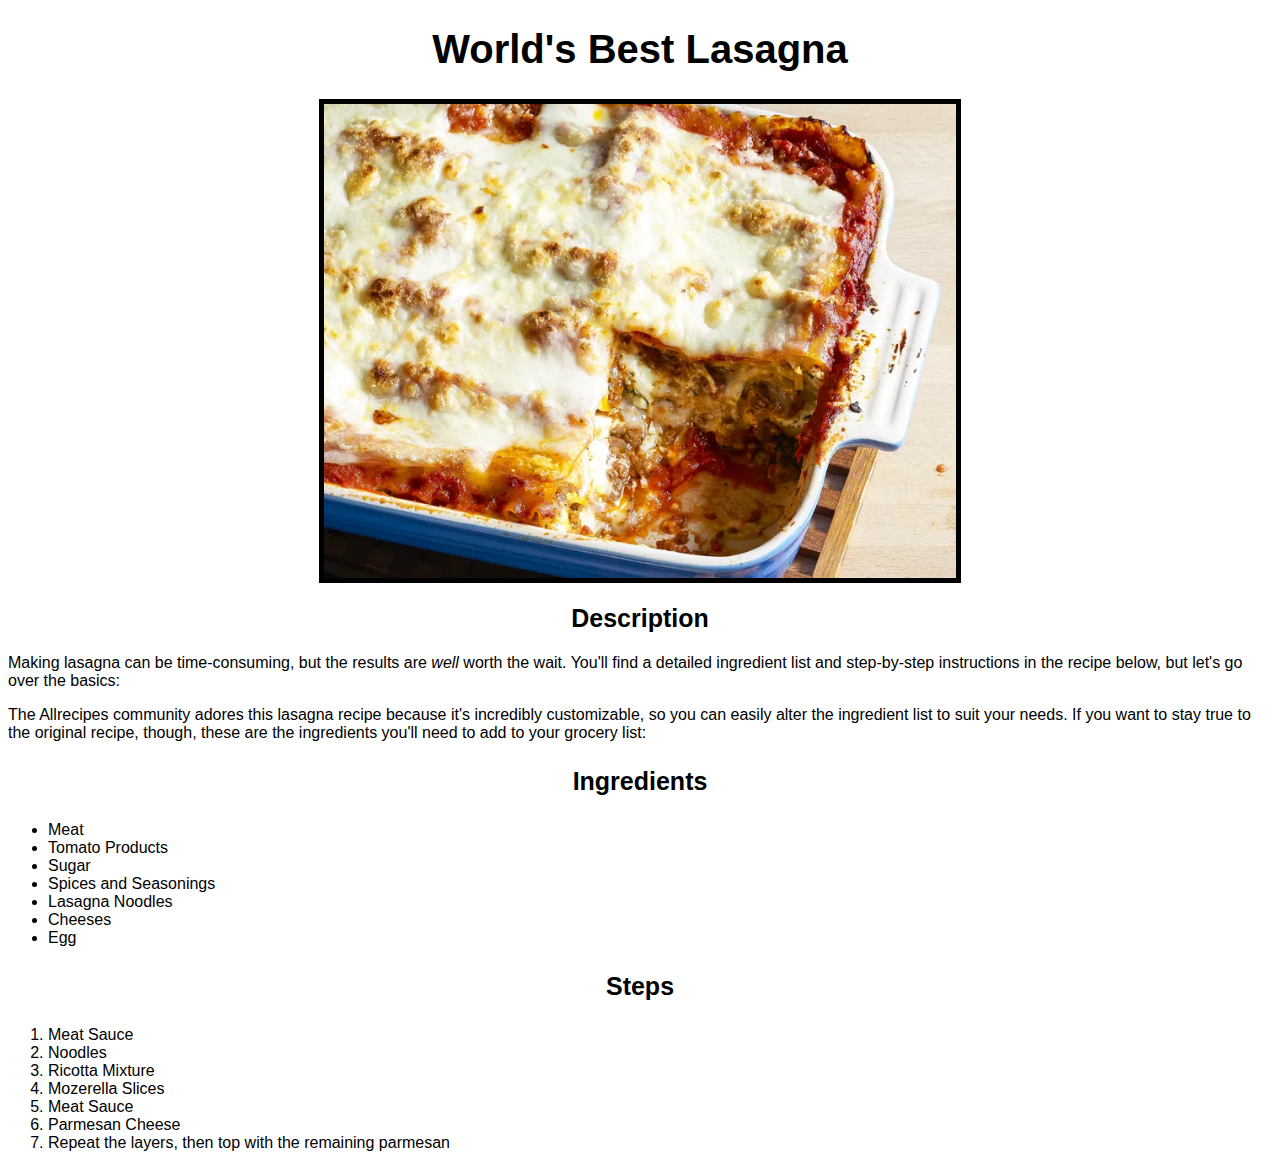
<file: recipes/lasagna.html>
<!DOCTYPE html>
<html lang="en">
<head>
    <meta charset="UTF-8">
    <meta name="viewport" content="width=device-width, initial-scale=1.0">
    <title>World's Best Lasagna</title>
    <link rel="stylesheet" href="lasagnastyle.css">
</head>
<body>
    <h1>World's Best Lasagna</h1>
    <img src="../images/lasagna.jpg" alt="A blue casserole dish containing a lasagna with one slice taken out">
    <h2>Description</h2>
    <p>Making lasagna can be time-consuming, but the results are <em>well</em> worth the wait. You'll find a detailed ingredient 
        list and step-by-step instructions in the recipe below, but let's go over the basics:</p>
        <p>The Allrecipes community adores this lasagna recipe because it's incredibly customizable, 
            so you can easily alter the ingredient list to suit your needs. If you want to stay true to the 
            original recipe, though, these are the ingredients you'll need to add to your grocery list:</p>
            <h3>Ingredients</h3>
            <ul>
                <li>Meat</li>
                <li>Tomato Products</li>
                <li>Sugar</li>
                <li>Spices and Seasonings</li>
                <li>Lasagna Noodles</li>
                <li>Cheeses</li>
                <li>Egg</li>
            </ul>
            <h3>Steps</h3>
            <ol>
                <li>Meat Sauce</li>
                <li>Noodles</li>
                <li>Ricotta Mixture</li>
                <li>Mozerella Slices</li>
                <li>Meat Sauce</li>
                <li>Parmesan Cheese</li>
                <li>Repeat the layers, then top with the remaining parmesan</li>
            </ol>
</body>
</html>
</file>
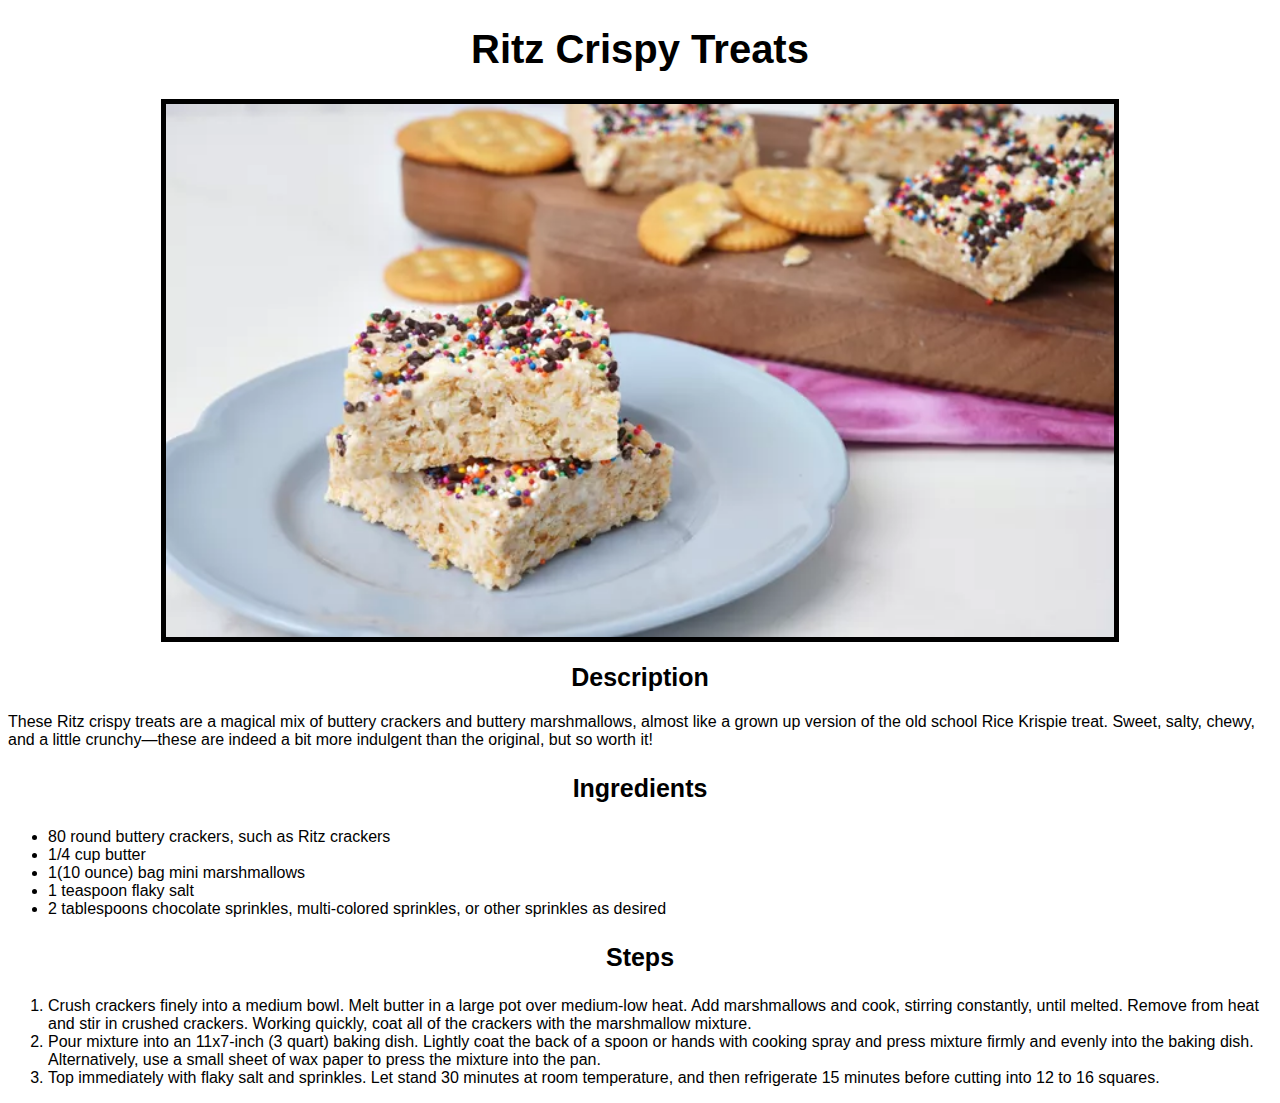
<file: recipes/ritzcrispytreats.html>
<!DOCTYPE html>
<html lang="en">
<head>
    <meta charset="UTF-8">
    <meta name="viewport" content="width=device-width, initial-scale=1.0">
    <title>Ritz Crispy Treats</title>
    <link rel="stylesheet" href="ritzstyle.css">
</head>
<body>
    <div class="body">
    <h1>Ritz Crispy Treats</h1>
    <img src="../images/ritz.jpg" alt="An image of Ritz crispy treats on a plate,
    with a cutting board in the background that has ritz crackers and ritz crispy 
    treats on top">
    <h2>Description</h2>
    <p>These Ritz crispy treats are a magical mix of buttery crackers and buttery marshmallows, almost like a grown up version of the old school Rice Krispie treat. 
        Sweet, salty, chewy, and a little crunchy—these are indeed a bit more indulgent than the original, but so worth it!</p>
        <h3>Ingredients</h3>
        <ul>
            <li>80 round buttery crackers, such as Ritz crackers</li>
            <li>1/4 cup butter</li>
            <li>1(10 ounce) bag mini marshmallows</li>
            <li>1 teaspoon flaky salt</li>
            <li>2 tablespoons chocolate sprinkles, multi-colored sprinkles, or other sprinkles as desired</li>
        </ul>
        <h3>Steps</h3>
        <ol>
            <li>Crush crackers finely into a medium bowl. Melt butter in a large pot over medium-low heat. Add marshmallows and cook, stirring constantly, until melted. Remove from heat and stir in crushed crackers.  
                Working quickly, coat all of the crackers with the marshmallow mixture. </li>
            <li>Pour mixture into an 11x7-inch (3 quart) baking dish. Lightly coat the back of a spoon or hands with cooking spray and press mixture firmly and evenly into the baking dish. Alternatively, use a small sheet of wax paper to press the mixture into the pan.</li>
            <li>Top immediately with flaky salt and sprinkles. Let stand 30 minutes at room temperature, and then refrigerate 15 minutes before cutting into 12 to 16 squares.</li>    
        </ol></div>

    
</body>
</html>
</file>
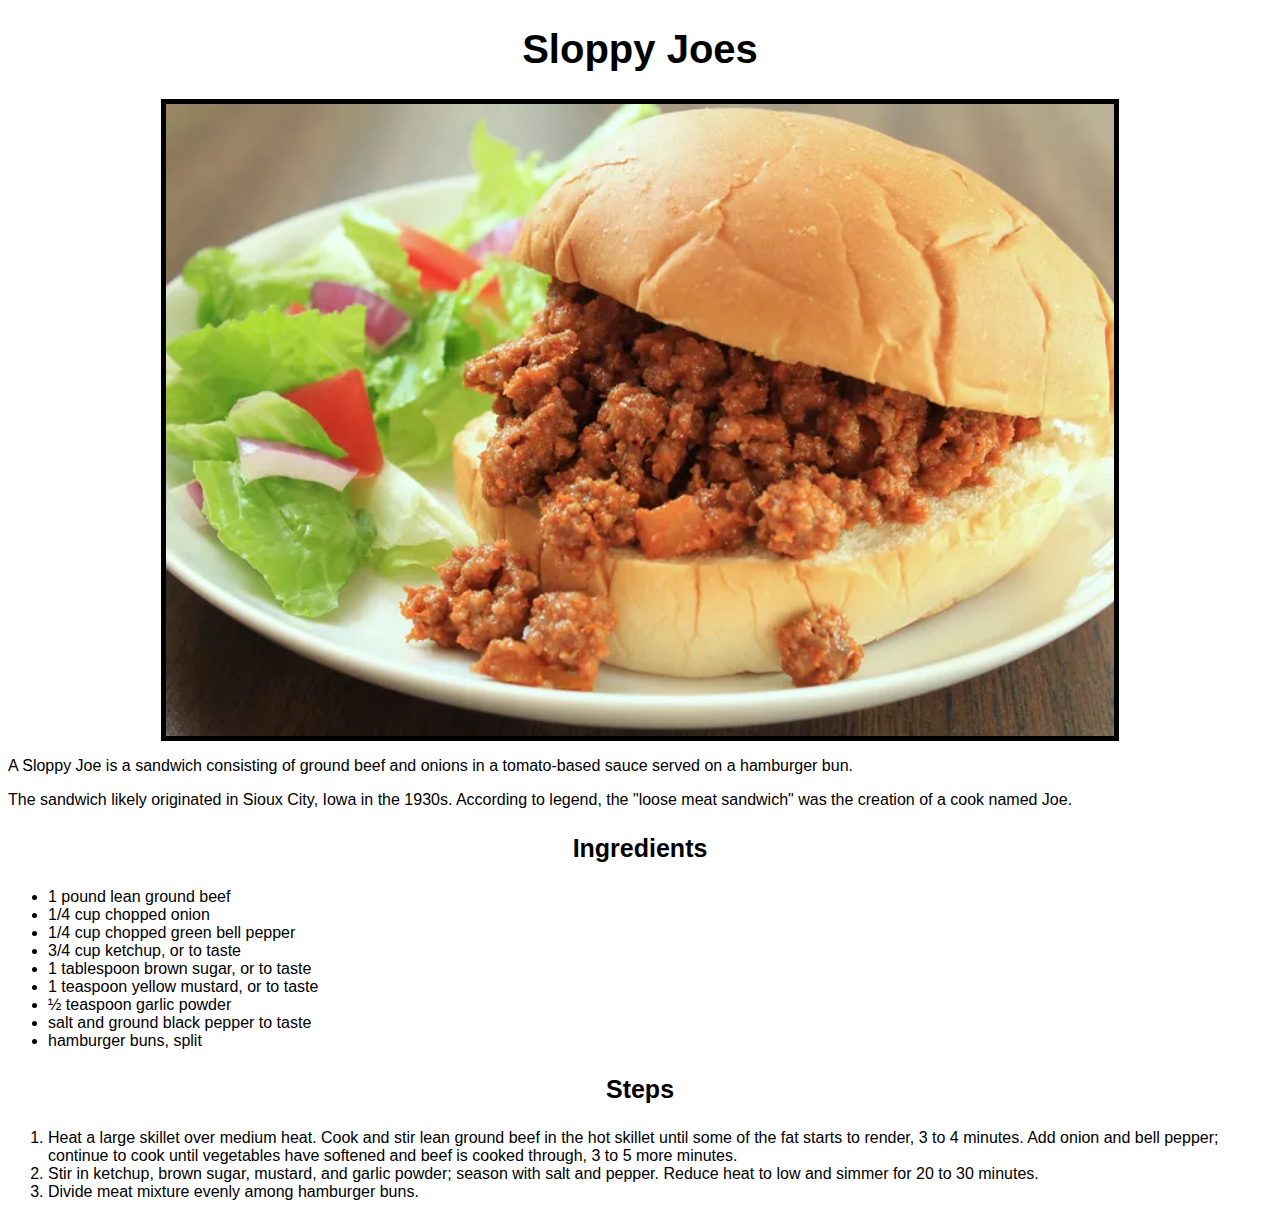
<file: recipes/sloppyjoes.html>
<!DOCTYPE html>
<html lang="en">
<head>
    <meta charset="UTF-8">
    <meta name="viewport" content="width=device-width, initial-scale=1.0">
    <title>Sloppy Joes</title>
    <link rel="stylesheet" href="sloppystyle.css">
</head>
<body>
    <h1>Sloppy Joes</h1>
    <img src="../images/sloppyjoe.jpg" alt="A picture of a sloppy joe on a plate with a small salad on the side">
    <p>A Sloppy Joe is a sandwich consisting of ground beef and onions in a tomato-based sauce served on a hamburger bun.</p>
    <p>The sandwich likely originated in Sioux City, Iowa in the 1930s. According to legend, the "loose meat sandwich" was the creation of a cook named Joe.</p>
    <h3>Ingredients</h3>
    <ul>
        <li>1 pound lean ground beef</li>
        <li>1/4 cup chopped onion</li>
        <li>1/4 cup chopped green bell pepper</li>
        <li>3/4 cup ketchup, or to taste</li>
        <li>1 tablespoon brown sugar, or to taste</li>
        <li>1 teaspoon yellow mustard, or to taste</li>
        <li>½ teaspoon garlic powder</li>
        <li>salt and ground black pepper to taste</li>
        <li> hamburger buns, split</li>
    </ul>
    <h3>Steps</h3>
    <ol>
        <li>Heat a large skillet over medium heat. Cook and stir lean ground beef in the hot skillet until some of the fat starts to render, 3 to 4 minutes. Add onion and bell pepper; continue to cook until vegetables have softened and beef is cooked through, 3 to 5 more minutes.</li>
        <li>Stir in ketchup, brown sugar, mustard, and garlic powder; season with salt and pepper. Reduce heat to low and simmer for 20 to 30 minutes.</li>
        <li>Divide meat mixture evenly among hamburger buns.</li>
    </ol>
    
</body>
</html>
</file>
<file: recipes/lasagnastyle.css>
html {
    font-family: Arial, Helvetica, sans-serif;
}

h1,
h2,
h3 {
    text-align: center;
    font-size: 25px;
}

h1 {
    font-size: 40px;
    font-weight: 900;
}

img {
    display: block;
    margin-right: auto;
    margin-left: auto;
    width: 50%;
    border: 5px solid #000000;
}
</file>
<file: recipes/ritzstyle.css>
html {
    font-family: Arial, Helvetica, sans-serif;
}

h1,
h2,
h3 {
    text-align: center;
    font-size: 25px;
}

h1 {
    font-size: 40px;
    font-weight: 900;
}

img {
    display: block;
    margin-right: auto;
    margin-left: auto;
    width: 75%;
    border: 5px solid #000000;
}
</file>
<file: recipes/sloppystyle.css>
html {
    font-family: Arial, Helvetica, sans-serif;
}

h1,
h2,
h3 {
    text-align: center;
    font-size: 25px;
}

h1 {
    font-size: 40px;
    font-weight: 900;
}

img {
    display: block;
    margin-right: auto;
    margin-left: auto;
    width: 75%;
    border: 5px solid #000000;
}
</file>
